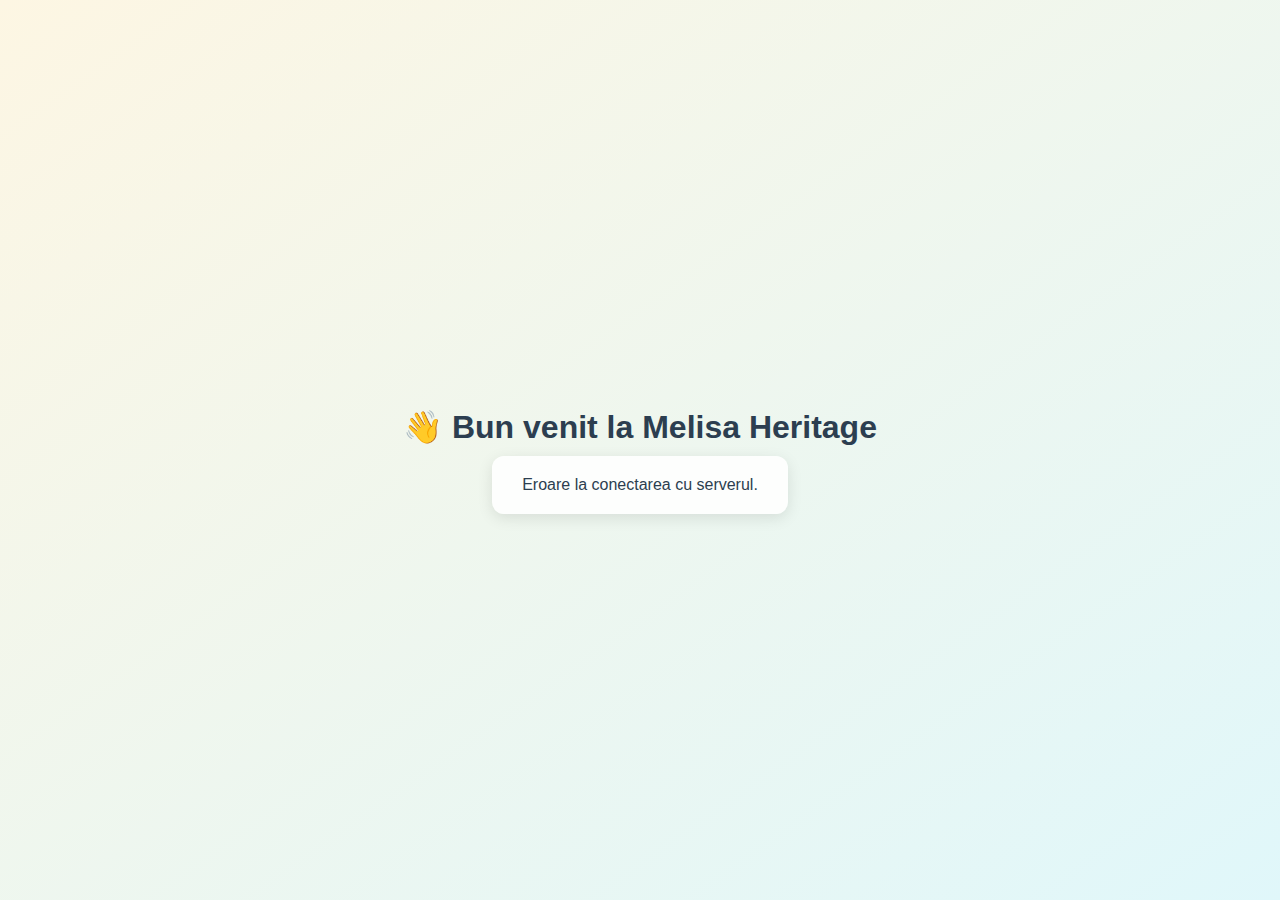
<file: ui/index.html>
<!DOCTYPE html>
<html lang="ro">
<head>
    <meta charset="UTF-8">
    <meta name="viewport" content="width=device-width, initial-scale=1.0">
    <title>Melisa Heritage Hotel</title>
    <style>
        body {
            margin: 0;
            font-family: 'Segoe UI', sans-serif;
            background: linear-gradient(to bottom right, #fdf6e3, #e0f7fa);
            display: flex;
            flex-direction: column;
            align-items: center;
            justify-content: center;
            height: 100vh;
            color: #2c3e50;
        }
        h1 {
            font-size: 2em;
            margin-bottom: 10px;
        }
        #message {
            background-color: #ffffffdd;
            padding: 20px 30px;
            border-radius: 12px;
            box-shadow: 0 4px 15px rgba(0,0,0,0.1);
            max-width: 800px;
            text-align: center;
        }
    </style>
</head>
<body>
    <h1>👋 Bun venit la Melisa Heritage</h1>
    <div id="message">Se încarcă mesajul hotelului...</div>

    <script>
        fetch('/')
            .then(res => res.json())
            .then(data => {
                document.getElementById('message').textContent = data.message;
            })
            .catch(err => {
                document.getElementById('message').textContent = "Eroare la conectarea cu serverul.";
                console.error(err);
            });
    </script>
</body>
</html>
</file>
